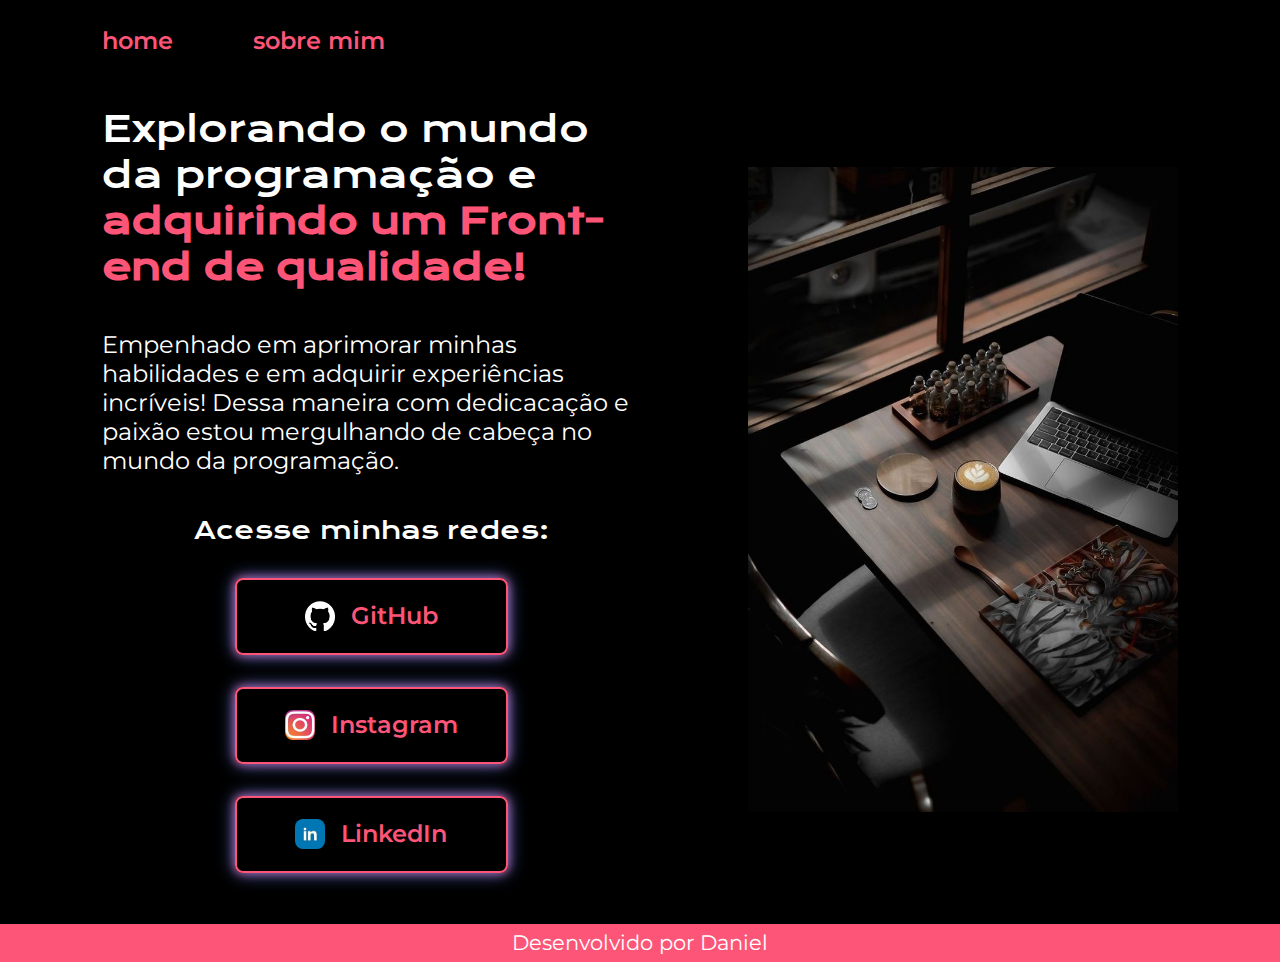
<file: index.html>
<!DOCTYPE html>
<html lang="pt-BR">
<head>
    <meta charset="UTF-8">
    <meta name="viewport" content="width=device-width, initial-scale=1.0">
    <title>Portfolio</title>
    <link rel="stylesheet" href="Styles/style.css">
</head>
<body>
    <header class="cabecalho">
        <nav class="cabecalho__menu">
            <a class="menu__link" href="index.html">home</a>
            <a class="menu__link" href="about.html">sobre mim</a>
        </nav>
    </header>
    
    <main class="apresentacao">
        
        <section class="main-text">
            
            <h1 class="titulo-fonte">Explorando o mundo da programação e <strong class="titulo-destaque">adquirindo um Front-end de qualidade! </strong></h1>
            <p class="paragrafo-fonte">Empenhado em aprimorar minhas habilidades e em adquirir experiências  incríveis! Dessa maneira com dedicacação e paixão estou mergulhando de cabeça no mundo da programação.</p>
            
            <div class="apresentacao__link">
                <h2 class="link_substitulo">Acesse minhas redes:</h2>
                <a class="link__botao" href="https://github.com/DanielLSeglio" >
                    <img class="icone_botao" src="IMG/github.png" alt="">GitHub</a>
                <a class="link__botao" href="https://www.instagram.com/danlseglio/">
                    <img class="icone_botao" src="IMG/Instagram.jpg" alt="">Instagram</a>
                <a class="link__botao" href="https://www.linkedin.com/in/daniel-l-seglio/">
                    <img class="icone_botao" src="IMG/Linkedin.jpg" alt="">LinkedIn
                </a>
            </div>
         
        </section>
        
         <img class="imgdefundo" src="IMG/capuccino.jpg" alt="Fundo aesthetic de um Notebook e um capuccino.">
    
    </main>
    
    <footer class="rodape">Desenvolvido por Daniel</footer>
</body>
</html>
</file>
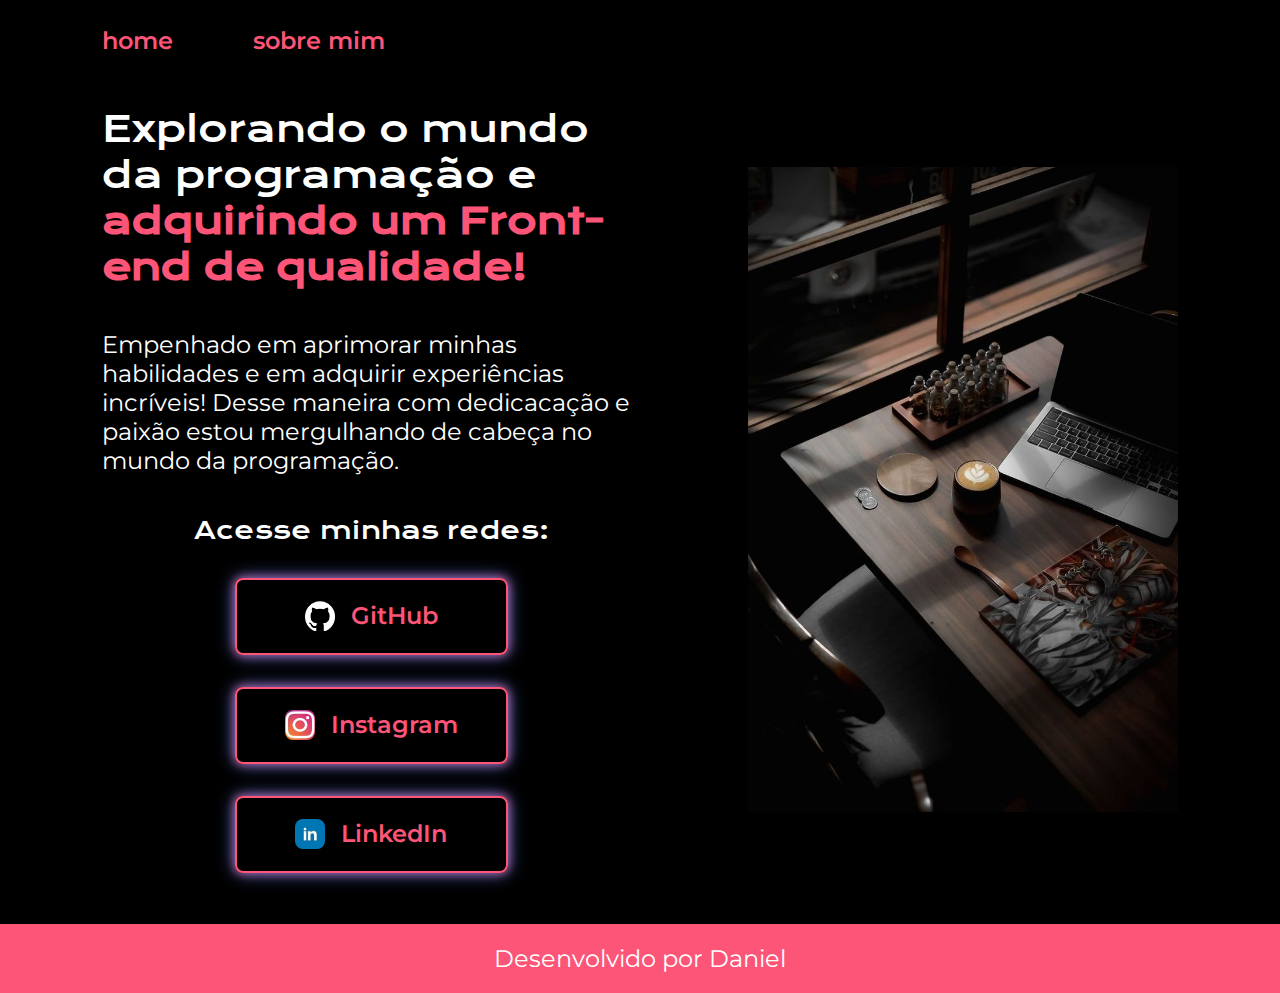
<file: curriculo-portfolio/index.html>
<!DOCTYPE html>
<html lang="pt-BR">
<head>
    <meta charset="UTF-8">
    <meta name="viewport" content="width=device-width, initial-scale=1.0">
    <title>Portfolio</title>
    <link rel="stylesheet" href="Styles/style.css">
</head>
<body>
    <header class="cabecalho">
        <nav class="cabecalho__menu">
            <a class="menu__link" href="index.html">home</a>
            <a class="menu__link" href="about.html">sobre mim</a>
        </nav>
    </header>
    
    <main class="apresentacao">
        
        <section class="main-text">
            
            <h1 class="titulo-fonte">Explorando o mundo da programação e <strong class="titulo-destaque">adquirindo um Front-end de qualidade! </strong></h1>
            <p class="paragrafo-fonte">Empenhado em aprimorar minhas habilidades e em adquirir experiências  incríveis! Desse maneira com dedicacação e paixão estou mergulhando de cabeça no mundo da programação.</p>
            
            <div class="apresentacao__link">
                <h2 class="link_substitulo">Acesse minhas redes:</h2>
                <a class="link__botao" href="https://github.com/DanielLSeglio" >
                    <img class="icone_botao" src="IMG/github.png" alt="">GitHub</a>
                <a class="link__botao" href="https://www.instagram.com/danlseglio/">
                    <img class="icone_botao" src="IMG/Instagram.jpg" alt="">Instagram</a>
                <a class="link__botao" href="https://www.linkedin.com/in/daniel-l-seglio/">
                    <img class="icone_botao" src="IMG/Linkedin.jpg" alt="">LinkedIn
                </a>
            </div>
         
        </section>
        
         <img class="imgdefundo" src="IMG/capuccino.jpg" alt="Fundo aesthetic de um Notebook e um capuccino.">
    
    </main>
    
    <footer class="rodape">Desenvolvido por Daniel</footer>
</body>
</html>
</file>
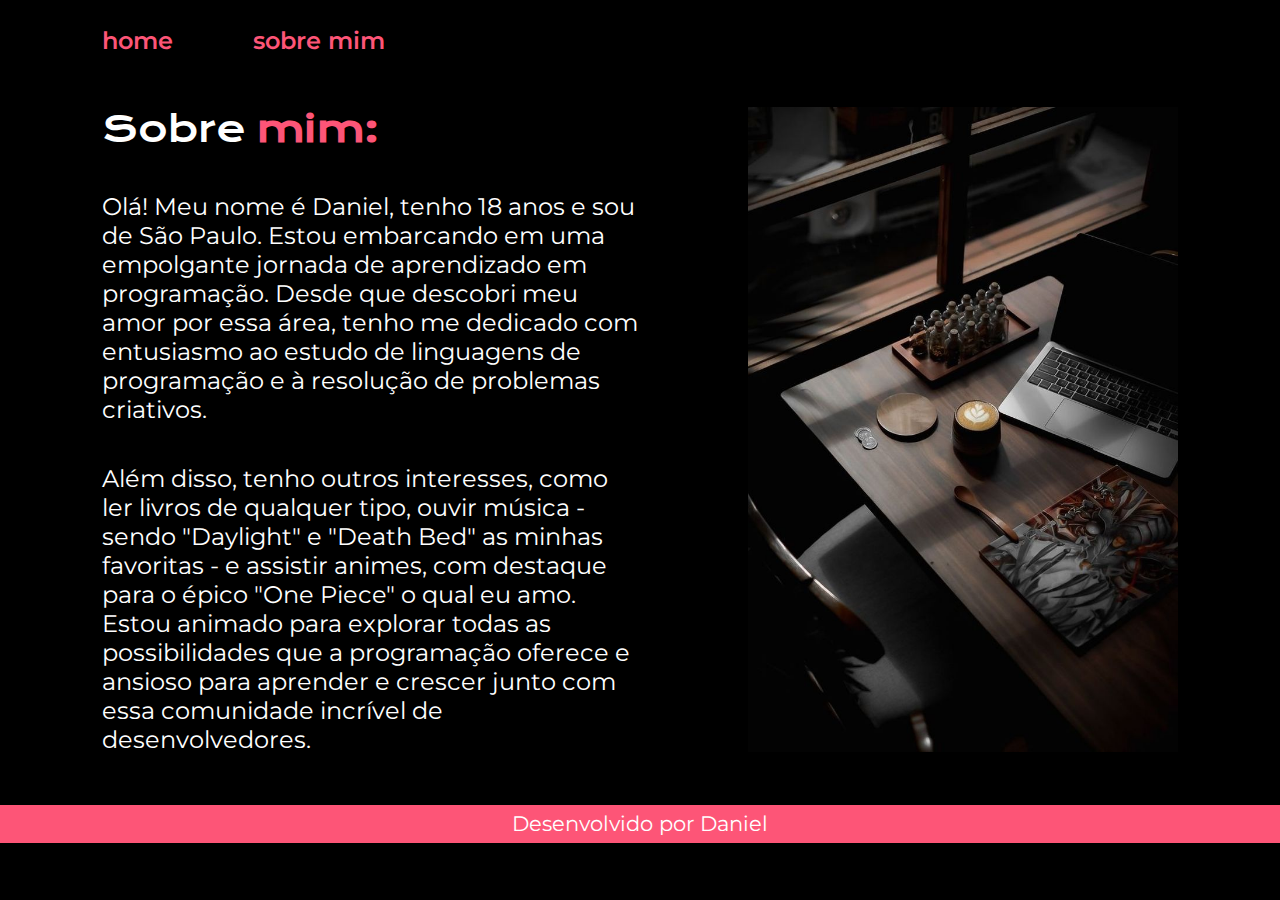
<file: about.html>
<!DOCTYPE html>
<html lang="en">
<head>
    <meta charset="UTF-8">
    <meta name="viewport" content="width=device-width, initial-scale=1.0">
    <title>Sobre mim</title>
    <link rel="stylesheet" href="Styles/style.css">
</head>
<body>
    <header class="cabecalho">
        <nav class="cabecalho__menu">
            <a class="menu__link" href="index.html">home</a>
            <a class="menu__link" href="about.html">sobre mim</a>
        </nav>
    </header>


    <main class="apresentacao">
        <section class="main-text">
        <h1 class="titulo-fonte">Sobre <strong class="titulo-destaque">mim:</strong></h1>
            <p class="paragrafo-fonte">
                Olá! Meu nome é Daniel, tenho 18 anos e sou de São Paulo. 
                Estou embarcando em uma empolgante jornada de aprendizado em programação.
                Desde que descobri meu amor por essa área, tenho me dedicado com entusiasmo ao estudo de linguagens de programação e à resolução de problemas criativos.
            </p>
            <p class="paragrafo-fonte">
                Além disso, tenho outros interesses, como ler livros de qualquer tipo, ouvir música - sendo "Daylight" e "Death Bed" as minhas favoritas - e assistir animes, com destaque para o épico "One Piece" o qual eu amo. 
                Estou animado para explorar todas as possibilidades que a programação oferece e ansioso para aprender e crescer junto com essa comunidade incrível de desenvolvedores.
            </p>
        </section>

        <img class="imgdefundo" src="./IMG/capuccino.jpg" alt="">
    </main>

    
    <footer class="rodape">Desenvolvido por Daniel</footer>
</body>
</html>
</file>
<file: Styles/style.css>
@import url('https://fonts.googleapis.com/css2?family=Krona+One&family=Montserrat:ital,wght@0,100..900;1,100..900&display=swap');


:root {
    --cor-primaria: #000000;
    --cor-secundaria: rgb(255, 255, 255);
    --cor-terciaria: #fd5577;
    --cor-quartaria: #5577df;
    
}


* {
    margin: 0;
    padding: 0;
}


body {
    /* height: 100vh; */
    box-sizing: border-box;
    background-color: var(--cor-primaria);
    color: var(--cor-secundaria);
}


.cabecalho {
    padding: 2% 0% 0% 8%;
}


.cabecalho__menu {
    display: flex;  
    gap: 80px;
}


.menu__link {
    font-family: 'Montserrat', sans-serif;
    font-size: 1.5rem;
    font-weight: 600;
    color: var(--cor-terciaria);
    text-decoration: none;
}


.imgdefundo {
    width: 40%;
    height: 40%;
}


.apresentacao {
    padding: 4% 8%;
    display: flex;
    align-items: center;
    justify-content: space-between;
    gap: 82px;
}


.main-text {
    width: 50%;
    display: flex;
    flex-direction: column;
    gap: 40px;
}


.titulo-fonte {
    font-size: 2.25rem;
    font-family: "Krona One", sans-serif;
    font-weight: 400;
    font-style: normal;
}


.titulo-destaque {
    color: var(--cor-terciaria);
}


.paragrafo-fonte {
    font-size: 1.5rem;
    font-family: "Montserrat", sans-serif;
    font-optical-sizing: auto;
    font-weight: 400;
    font-style: normal;
}


.apresentacao__link {
    display: flex;
    flex-direction: column;
    align-items: center;
    justify-content: space-between;
    gap: 32px;
}


.link_substitulo {
    font-family: "Krona One", sans-serif;
    font-weight: 400;
    font-size: 1.5rem;
}


.link__botao {
    display: flex;
    justify-content: center;
    gap: 16px;

    overflow: hidden;
    position: relative;
    cursor: pointer;

    border: 2px solid var(--cor-terciaria);
    border-radius: 8px;
    color: var(--cor-terciaria);
    width: 50%;
    text-align: center;

    font-size: 1.5rem;
    font-weight: 600;
    padding: 21.5px 0;
    
    text-decoration: none;
    font-family: "montserrat", sans-serif;

    transition: 1s;
    box-shadow: 0 0 17px var(--cor-quartaria), 0 0 10px var(--cor-terciaria);
}


.icone_botao {
    width: 30px;
    height: 30px;
    border-radius: 8px;
}


.link__botao:hover {
    background-color: radial-gradient(circle farthest-corner at 10% 20%, var(--cor-quartaria) 17.8%, var(--cor-terciaria) 100.2%);
}


.link__botao::before {
    content: '';
    position: absolute;
    top: 0;
    left: -50px;
    width: 0;
    height: 105%;

    background-image: radial-gradient(circle farthest-corner at 10% 20%, var(--cor-quartaria) 17.8%, var(--cor-terciaria) 100.2%);
    transform: skewX(35deg);
    z-index: -1;
    transition: width 1s;
}


.link__botao:hover::before {
    width: 150%;
}


.rodape {
    background-color: var(--cor-terciaria);
    color: var(--cor-secundaria);
    
    font-family: 'Montserrat', sans-serif;
    font-weight: 400;
    font-size: 1.3rem;

    padding: 0.5%;
    text-align: center;
    
}


@media (max-width: 1000px) {
    .cabecalho {
        padding: 7% ;
    }
    
    
    .cabecalho__menu{
        justify-content: center;
    }
    
    
    .apresentacao {
        flex-direction: column-reverse;
        padding: 5%;
    }
    
    
    .main-text {
        width: auto;
    }   
}
</file>
<file: curriculo-portfolio/Styles/style.css>
@import url('https://fonts.googleapis.com/css2?family=Krona+One&family=Montserrat:ital,wght@0,100..900;1,100..900&display=swap');


:root {
    --cor-primaria: #000000;
    --cor-secundaria: rgb(255, 255, 255);
    --cor-terciaria: #fd5577;
    --cor-quartaria: #5577df;
    
}


* {
    margin: 0;
    padding: 0;
}


body {
    /* height: 100vh; */
    box-sizing: border-box;
    background-color: var(--cor-primaria);
    color: var(--cor-secundaria);
}


.cabecalho {
    padding: 2% 0% 0% 8%;
}


.cabecalho__menu {
    display: flex;  
    gap: 80px;
}


.menu__link {
    font-family: 'Montserrat', sans-serif;
    font-size: 1.5rem;
    font-weight: 600;
    color: var(--cor-terciaria);
    text-decoration: none;
}


.imgdefundo {
    width: 40%;
    height: 40%;
}


.apresentacao {
    padding: 4% 8%;
    display: flex;
    align-items: center;
    justify-content: space-between;
    gap: 82px;
}


.main-text {
    width: 50%;
    display: flex;
    flex-direction: column;
    gap: 40px;
}


.titulo-fonte {
    font-size: 2.25rem;
    font-family: "Krona One", sans-serif;
    font-weight: 400;
    font-style: normal;
}


.titulo-destaque {
    color: var(--cor-terciaria);
}


.paragrafo-fonte {
    font-size: 1.5rem;
    font-family: "Montserrat", sans-serif;
    font-optical-sizing: auto;
    font-weight: 400;
    font-style: normal;
}


.apresentacao__link {
    display: flex;
    flex-direction: column;
    align-items: center;
    justify-content: space-between;
    gap: 32px;
}


.link_substitulo {
    font-family: "Krona One", sans-serif;
    font-weight: 400;
    font-size: 1.5rem;
}


.link__botao {
    display: flex;
    justify-content: center;
    gap: 16px;

    overflow: hidden;
    position: relative;
    cursor: pointer;

    border: 2px solid var(--cor-terciaria);
    border-radius: 8px;
    color: var(--cor-terciaria);
    width: 50%;
    text-align: center;

    font-size: 1.5rem;
    font-weight: 600;
    padding: 21.5px 0;
    
    text-decoration: none;
    font-family: "montserrat", sans-serif;

    transition: 1s;
    box-shadow: 0 0 17px var(--cor-quartaria), 0 0 10px var(--cor-terciaria);
}


.icone_botao {
    width: 30px;
    height: 30px;
    border-radius: 8px;
}


.link__botao:hover {
    background-color: radial-gradient(circle farthest-corner at 10% 20%, var(--cor-quartaria) 17.8%, var(--cor-terciaria) 100.2%);
}


.link__botao::before {
    content: '';
    position: absolute;
    top: 0;
    left: -50px;
    width: 0;
    height: 105%;

    background-image: radial-gradient(circle farthest-corner at 10% 20%, var(--cor-quartaria) 17.8%, var(--cor-terciaria) 100.2%);
    transform: skewX(35deg);
    z-index: -1;
    transition: width 1s;
}


.link__botao:hover::before {
    width: 150%;
}


.rodape {
    background-color: var(--cor-terciaria);
    color: var(--cor-secundaria);
    
    font-family: 'Montserrat', sans-serif;
    font-weight: 400;
    font-size: 1.5rem;

    padding: 20px;
    text-align: center;
    
}


@media (max-width: 1000px) {
    .cabecalho {
        padding: 7% ;
    }
    
    
    .cabecalho__menu{
        justify-content: center;
    }
    
    
    .apresentacao {
        flex-direction: column-reverse;
        padding: 5%;
    }
    
    
    .main-text {
        width: auto;
    }   
}
</file>
